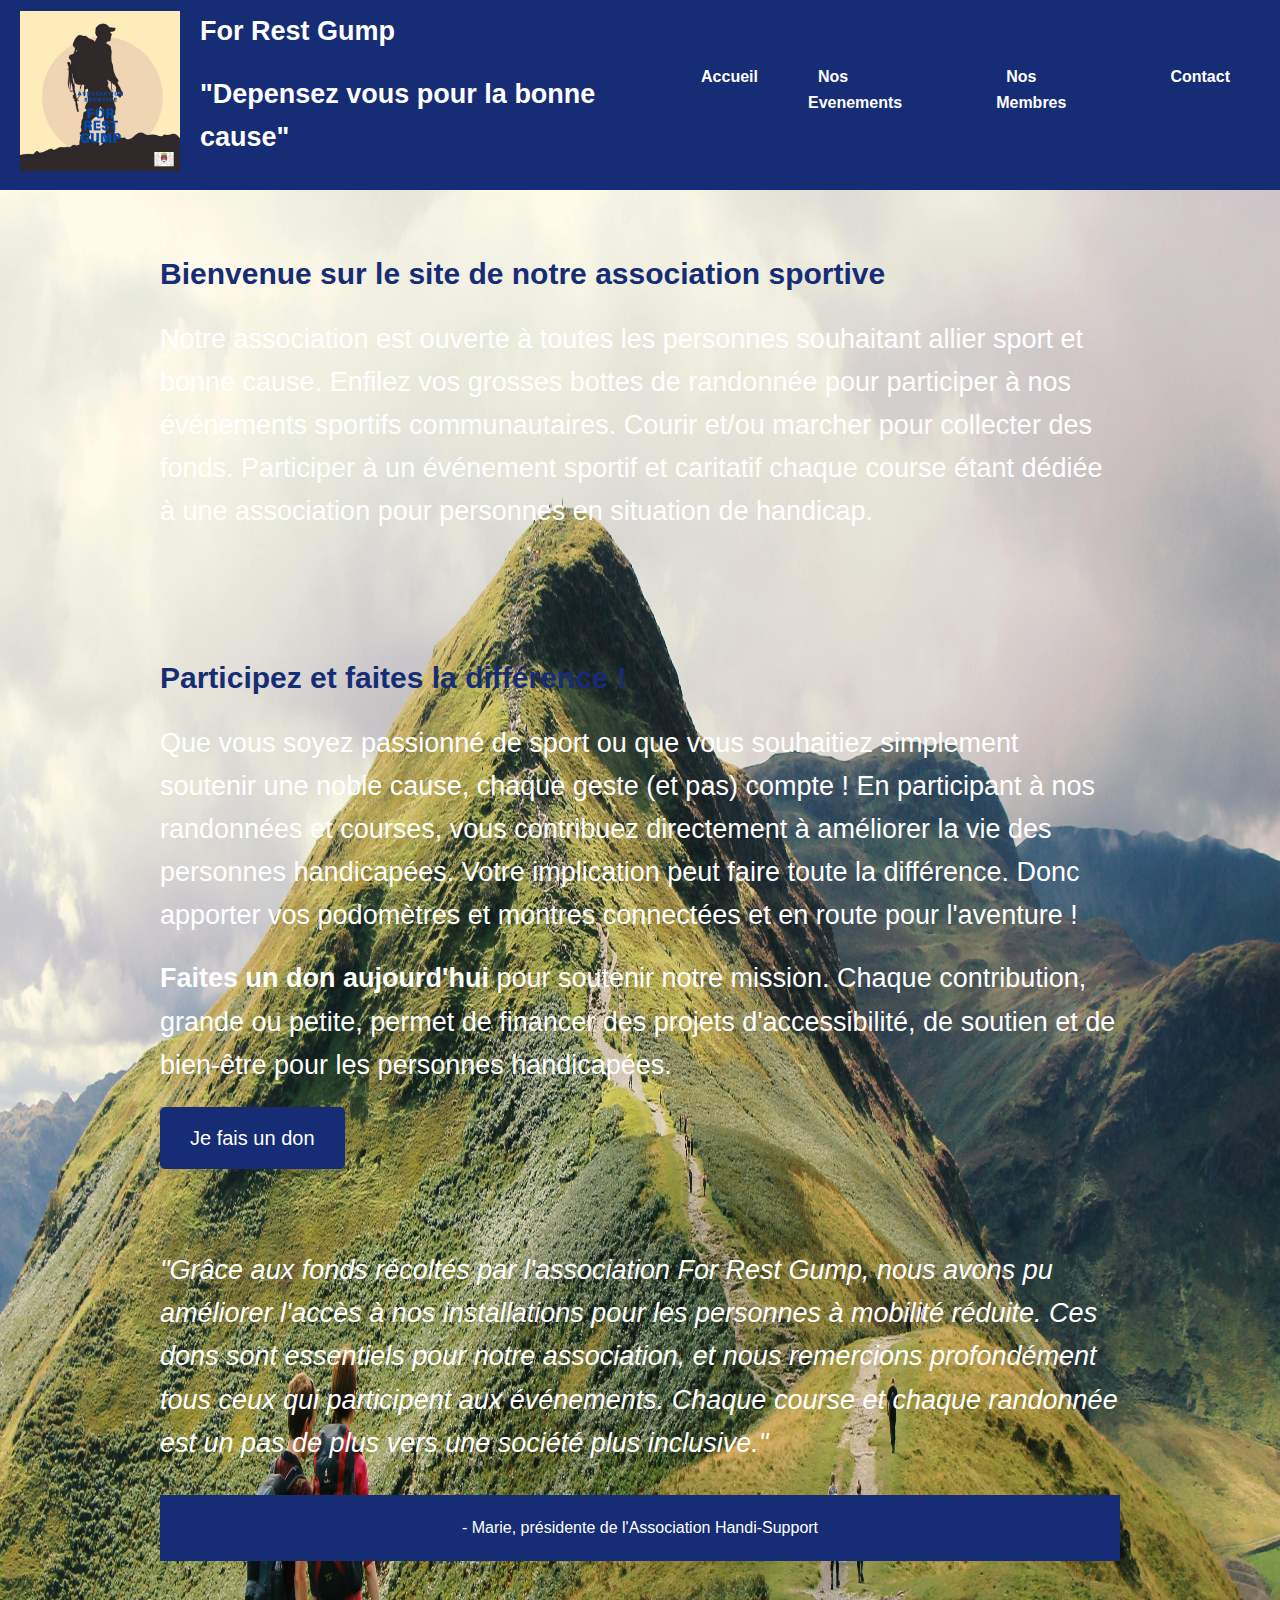
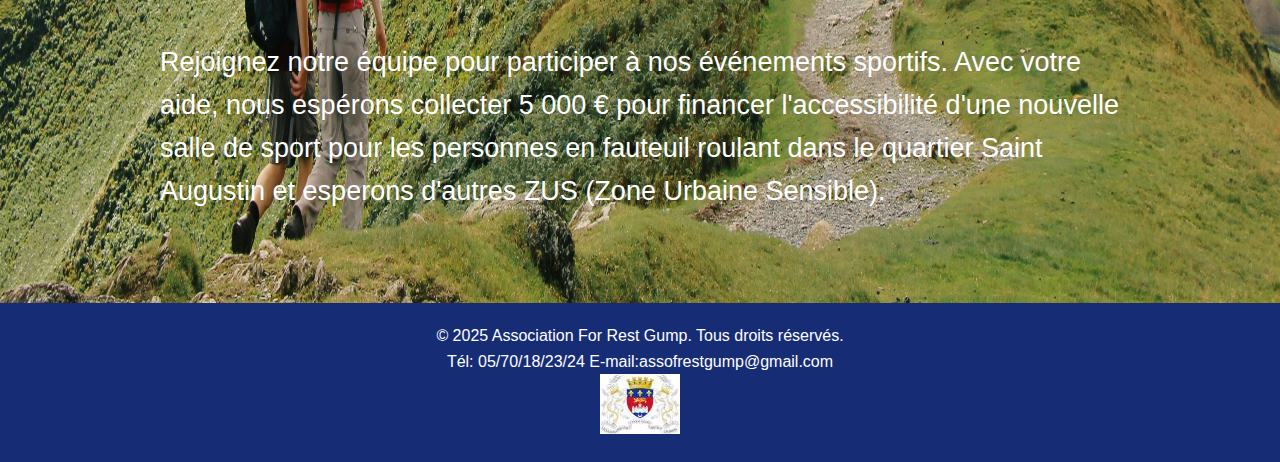
<file: index.html>
<!DOCTYPE html>
<html lang="fr">

<head>
<meta charset="UTF-8">
<meta name="viewport" content="width=device-width, initial-scale=1.0">
<meta name="description" content="For Rest Gump est une association sportive dédiée à la collecte de fonds pour les personnes handicapées à travers des événements sportifs.">
<title>Association For Rest Gump - Accueil</title>
<link rel="stylesheet" href="style.css">

</head>

<body>
    <header>
        <a href="accueil">
            <img src="Logo Asso.png" alt="Logo de l'Association For Rest Gump" class="logo">
        </a>
        <span class="association-name"><p>For Rest Gump</p><p>"Depensez vous pour la bonne cause"</p></span>  
        <nav>
            <ul>
                <li><a href="index.html">Accueil</a></li>
                <li><a href="Evenements.html">Nos Evenements</a></li>
                <li><a href="Membres.html">Nos Membres</a></li>
                <li><a href="Contact.html">Contact</a></li>
            </ul>
        </nav>
    </header>

    <main>
        <section id="accueil">
            <h1>Bienvenue sur le site de notre association sportive</h1>
            <p>
                Notre association est ouverte à toutes les personnes souhaitant
                allier sport et bonne cause. Enfilez vos grosses bottes de randonnée
                pour participer à nos événements sportifs communautaires.
                Courir et/ou marcher pour collecter des fonds.
                Participer à un événement sportif et caritatif chaque course étant dédiée à une association pour personnes en
                situation de handicap.
            </p>
        </section>

        <section>
            <h2>Participez et faites la différence !</h2>
            <p>Que vous soyez passionné de sport ou que vous souhaitiez simplement soutenir une noble cause, chaque geste (et pas) compte ! En participant à nos randonnées et courses, vous contribuez directement
                à améliorer la vie des personnes handicapées. Votre implication peut faire toute la différence. Donc apporter vos podomètres et montres connectées et en route pour l'aventure !</p>
        
            <p><strong>Faites un don aujourd'hui</strong> pour soutenir notre mission. Chaque contribution, grande ou petite, permet de financer des projets d'accessibilité, de soutien et de bien-être pour les personnes handicapées.</p>
            
            <a href="Faireundon.html" class="cta-button">Je fais un don</a>
        </section>

        <section>
            <blockquote>
                <p><em>"Grâce aux fonds récoltés par l'association For Rest Gump, nous avons pu améliorer l'accès à nos installations pour les personnes à mobilité réduite. Ces dons sont essentiels pour notre association, et nous remercions profondément tous ceux qui participent aux événements. Chaque course et chaque randonnée est un pas de plus vers une société plus inclusive."</em></p>
                <footer>- Marie, présidente de l'Association Handi-Support</footer>
            </blockquote>
        </section>
        
        <section>
            <p>Rejoignez notre équipe pour participer à nos événements sportifs. Avec votre aide, nous espérons collecter 5 000 € 
                pour financer l'accessibilité d'une nouvelle salle de sport pour 
                les personnes en fauteuil roulant dans le quartier Saint Augustin et esperons d'autres ZUS (Zone Urbaine Sensible).</p>
        </section>
    </main>

    <footer>
        <p>&copy; 2025 Association For Rest Gump. Tous droits réservés.</p> 
        <p>Tél: 05/70/18/23/24 E-mail:assofrestgump@gmail.com </p>
        <img src="logo bordeaux.jpg" alt="Logo de la Ville de Bordeaux" class="logobordeaux">
    </footer>
</body>

</html>
</file>
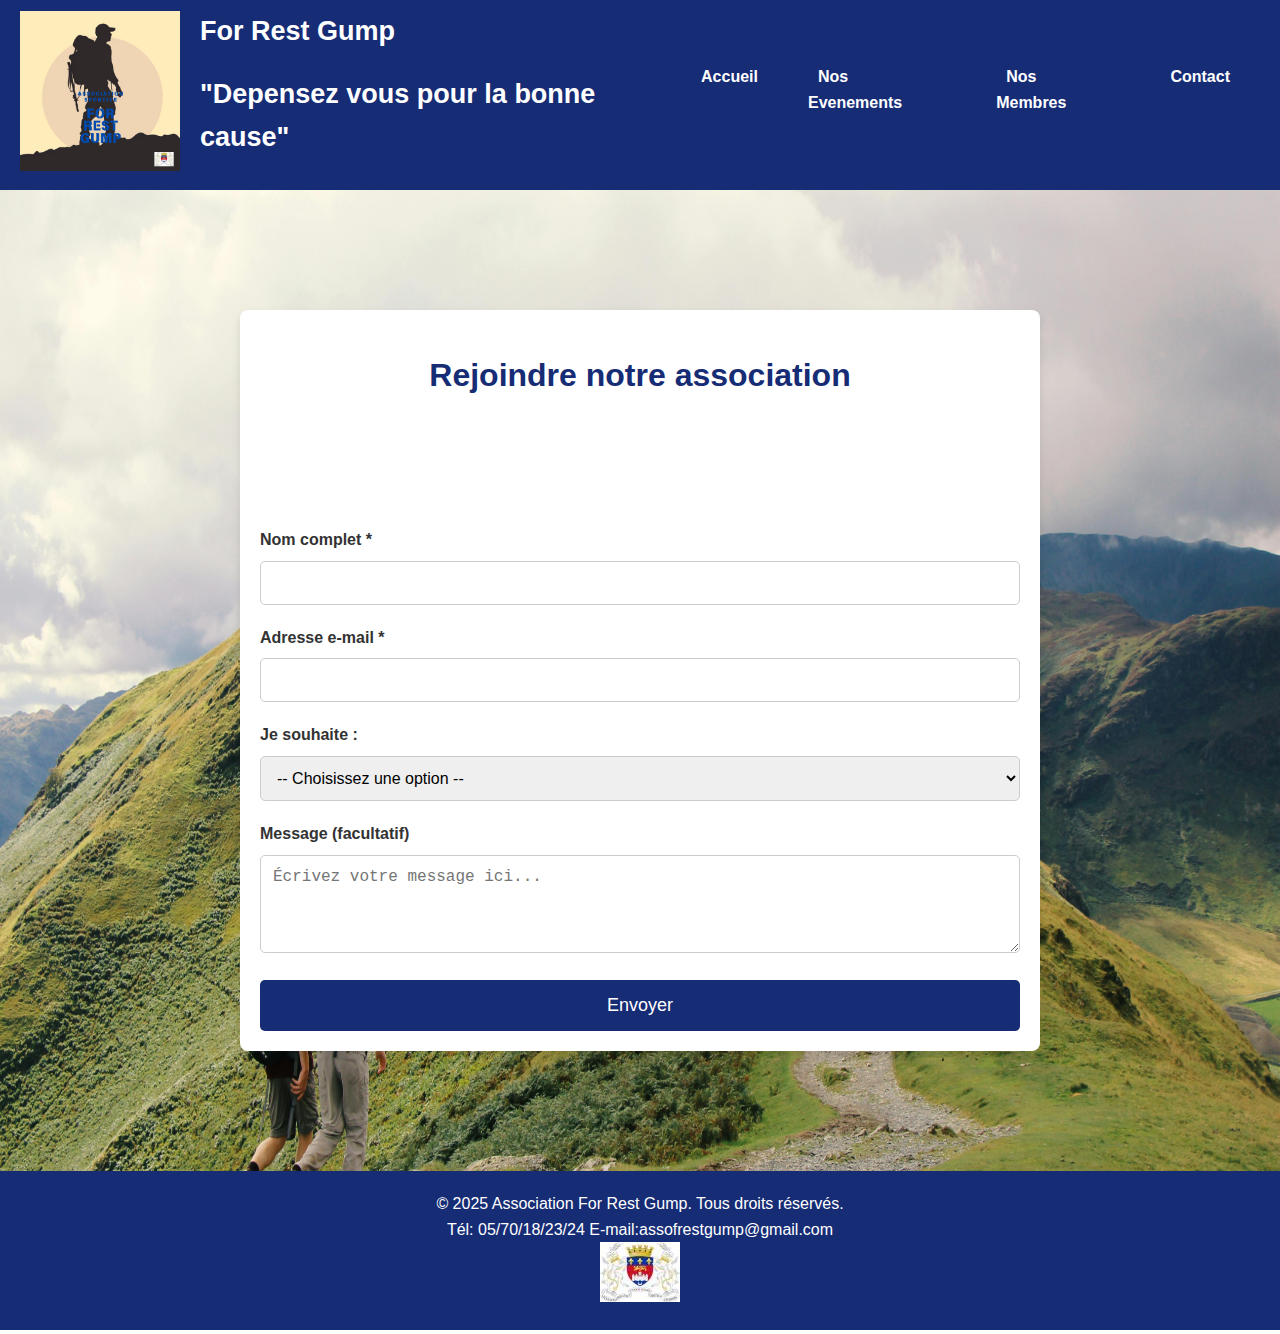
<file: Contact.html>
<!DOCTYPE html>
<html lang="fr">

<head>
<meta charset="UTF-8">
<meta name="viewport" content="width=device-width, initial-scale=1.0">
<meta name="description" content="For Rest Gump est une association sportive dédiée à la collecte de fonds pour les personnes handicapées à travers des événements sportifs.">
<title>Association For Rest Gump - Contact</title>
<link rel="stylesheet" href="style.css">
<link rel="stylesheet" href="Contact.css">
</head>

<body>
    <header>
        <a href="accueil">
            <img src="Logo Asso.png" alt="Logo de l'Association For Rest Gump" class="logo">
        </a>
        <span class="association-name"><p>For Rest Gump</p><p>"Depensez vous pour la bonne cause"</p></span>  
        <nav>
            <ul>
                <li><a href="index.html">Accueil</a></li>
                <li><a href="Evenements.html">Nos Evenements</a></li>
                <li><a href="Membres.html">Nos Membres</a></li>
                <li><a href="Contact.html">Contact</a></li>
            </ul>
        </nav>
    </header>

    <div class="form-container">
    <!-- <img src="images/logo.png" alt="Logo de l'association" class="logo"> -->
    <h1>Rejoindre notre association</h1>
    <p>Participez à nos randonnées solidaires ou devenez bénévole pour soutenir les personnes en situation de handicap.</p>

    <form>
      <div class="form-group">
        <label for="name">Nom complet *</label>
        <input type="text" id="name" name="name" required />
      </div>

      <div class="form-group">
        <label for="email">Adresse e-mail *</label>
        <input type="email" id="email" name="email" required />
      </div>

      <div class="form-group">
        <label for="role">Je souhaite :</label>
        <select id="role" name="role" required>
          <option value="">-- Choisissez une option --</option>
          <option value="participant">Participer à une course</option>
          <option value="benevole">Devenir bénévole</option>
          <option value="les_deux">Les deux</option>
        </select>
      </div>

      <div class="form-group">
        <label for="message">Message (facultatif)</label>
        <textarea id="message" name="message" rows="4" placeholder="Écrivez votre message ici..."></textarea>
      </div>

      <button type="submit">Envoyer</button>
    </form>
</div>

  <footer>
    <p>&copy; 2025 Association For Rest Gump. Tous droits réservés.</p> 
    <p>Tél: 05/70/18/23/24 E-mail:assofrestgump@gmail.com </p>
    <img src="logo bordeaux.jpg" alt="Logo de la Ville de Bordeaux" class="logobordeaux">
  </footer>
</body>

</html>
</file>
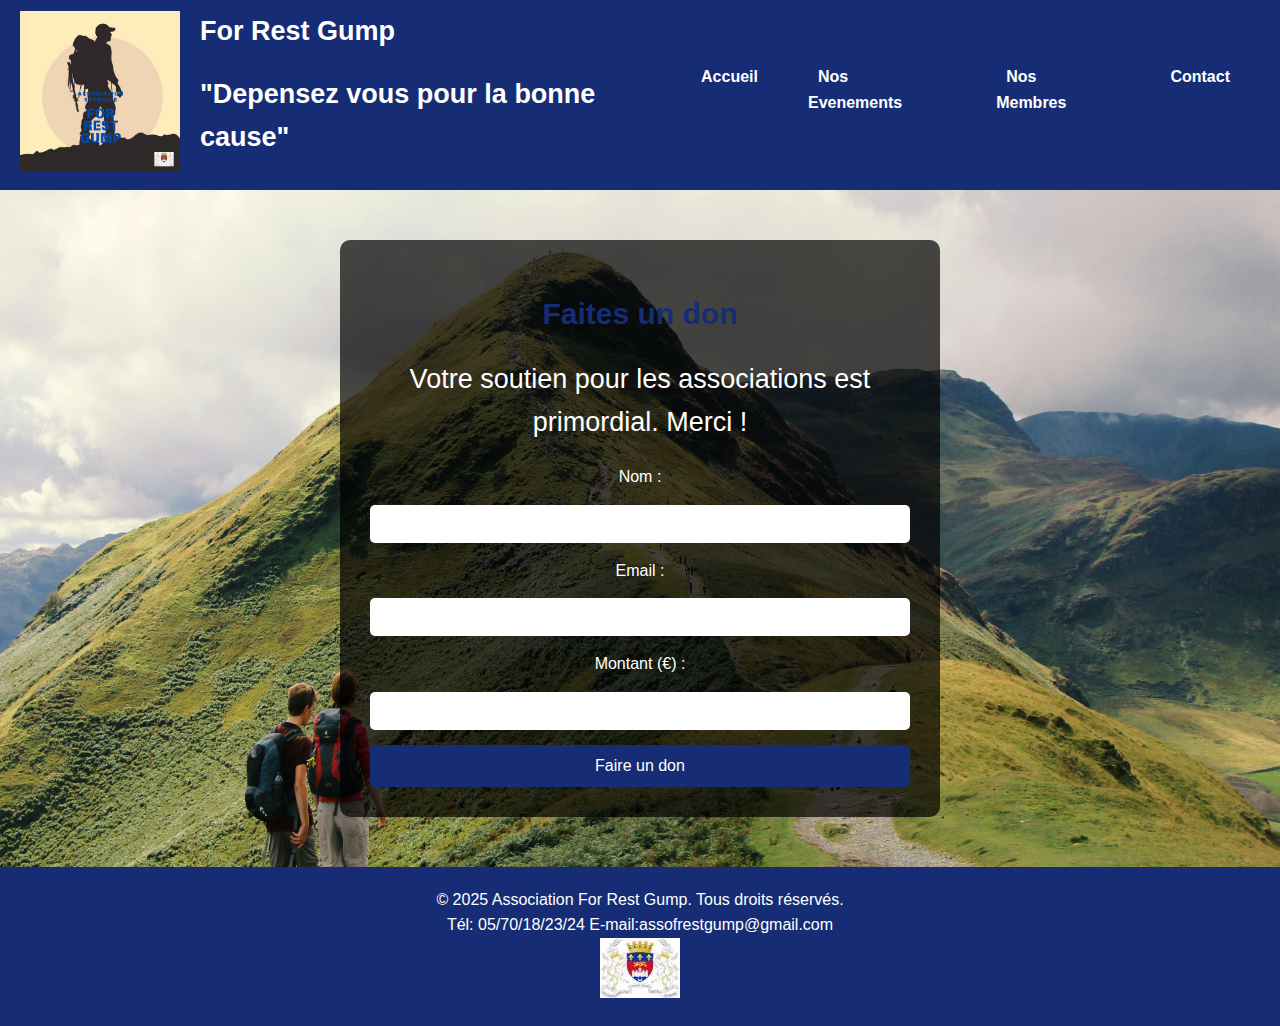
<file: Faireundon.html>
<!DOCTYPE html>
<html lang="fr">

<head>
<meta charset="UTF-8">
<meta name="viewport" content="width=device-width, initial-scale=1.0">
<meta name="description" content="For Rest Gump est une association sportive dédiée à la collecte de fonds pour les personnes handicapées à travers des événements sportifs.">
<title>Association For Rest Gump - Faireundon</title>
<link rel="stylesheet" href="style.css">
<link rel="stylesheet" href="Faireundon.css">

</head>

<body>
    <header>
        <a href="accueil">
            <img src="Logo Asso.png" alt="Logo de l'Association For Rest Gump" class="logo">
        </a>
        <span class="association-name"><p>For Rest Gump</p><p>"Depensez vous pour la bonne cause"</p></span> 
        <nav>
            <ul>
                <li><a href="index.html">Accueil</a></li>
                <li><a href="Evenements.html">Nos Evenements</a></li>
                <li><a href="Membres.html">Nos Membres</a></li>
                <li><a href="Contact.html">Contact</a></li>
            </ul>
        </nav>
    </header>

    <section class="don-section">
        <h1>Faites un don</h1>
        <p>Votre soutien pour les associations est primordial. Merci !</p>

        <form class="don-form" action="#" method="POST">
            <label for="nom">Nom :</label>
            <input type="text" id="nom" name="nom" required>

            <label for="email">Email :</label>
            <input type="email" id="email" name="email" required>

            <label for="montant">Montant (€) :</label>
            <input type="number" id="montant" name="montant" min="1" required>

            <button type="submit">Faire un don</button>
        </form>
    </section>

    <footer>
        <p>&copy; 2025 Association For Rest Gump. Tous droits réservés.</p> 
        <p>Tél: 05/70/18/23/24 E-mail:assofrestgump@gmail.com </p>
        <img src="logo bordeaux.jpg" alt="Logo de la Ville de Bordeaux" class="logobordeaux">
    </footer>
</body>

</html>
</file>
<file: style.css>
* {
  margin: 0;
  padding: 0;
  box-sizing: border-box;
}

body {
  font-family:'Helvetica Neue', Helvetica, Arial, sans-serif;
  line-height: 1.6;
  background-image: url(imagedefond2.jpg);
  background-size: 100% 100%;
  color: white;
}

p {
  font-size: 27px;
  margin-bottom: 20px;
}

header {
  background-color: #162c75;
  color: #fff;
  display: flex;
  align-items: center;
  justify-content: space-between;
  padding: 10px 20px;
  height: fit-content;
}

header .logo {
  width: 160px;
}

header .association-name {
  font-size: 1.5rem;
  font-weight: bold;
  margin-left: 20px;
}

header nav ul {
  list-style-type: none;
  margin: 0;
  padding: 0;
  display: flex;
}

header nav ul li {
  margin-right: 20px;
}

header nav ul li a {
  color: #fff;
  text-decoration: none;
  font-size: 1rem;
  padding: 5px 10px;
  border-radius: 4px;
}

header nav ul li a:hover {
  background-color: #f4f4f4;
  color: #162c75;
}
/* header {
  font-family:'Helvetica Neue', Helvetica, Arial, sans-serif;
  background-color: #162c75;
  color: rgba(13, 13, 80, 0.8); 
  padding: 20px;
  display: flex;
  align-items: center;
  justify-content: space-between;
  flex-wrap: wrap;
}

.logo {
  max-height: 170px;
}

.association-name {
  font-family: 'Raleway', sans-serif;
  font-size: 50px; 
  font-weight: bold;
  margin-left: 15px;
  color: white; 
} */

nav ul {
  list-style: none;
  display: flex;
  gap: 20px;
}

nav a {
  color: white;
  text-decoration: none;
  font-weight: bold;
  transition: color 0.3s ease, background-color 0.3s ease;
}

nav a:hover {
  color: #162c75;
  text-decoration: underline;
  background-color: rgba(255, 212, 96, 0.2); 
}

section {
  padding: 40px 20px;
  max-width: 1000px;
  margin: 0 auto;  
}

h1, h2, h3 {
  font-size: 30px;
  color: #162c75;
  margin: 20px 0;  
}

ul {
  padding-left: 20px;
  margin-bottom: 20px;
}

li {
  margin-bottom: 10px;
}

@media (max width:600px)
{
  nav ul {
    flex-direction: column;
    gap: 15px;
    margin-top: 10px;
  }

  section {
    padding: 20px;
  }

  h1, h2, h3 {
    font-size: 26px;
  }

  p {
    font-size: 22px;
  }
}

aside {
  background-color: #f4f4f4;
  padding: 20px;
  border: 1px solid #ccc;
  margin-top: 20px;
}

aside h2 {
  color: #162c75;
  font-size: 28px;
  margin-bottom: 20px;
}

aside ul {
  list-style: none;
  padding-left: 20px;
}

aside li {
  margin-bottom: 10px;
}

.cta-button {
  display: inline-block;
  padding: 15px 30px;  
  font-size: 20px;     
  background-color: #162c75; 
  color: white;        
  text-decoration: none; 
  border-radius: 5px; 
  transition: background-color 0.3s ease, transform 0.3s ease;  
}

.cta-button:hover {
  background-color: #162c75;  
  transform: scale(1.1);
}

footer {
  justify-content: space-between;
  padding: 10px 20px;
  text-align: center;
  padding: 20px;
  background-color: #162c75;
  color: white;
  margin-top: 30px;
}
footer p {
  margin: 0;
  font-size: 1rem;
}

  .logobordeaux.jpg {
    width: 15px;
    height: auto;
  }
</file>
<file: Contact.css>
/* * {
    margin: 0;
    padding: 0;
    box-sizing: border-box;
  }
  
  body {
    font-family: 'Helvetica Neue', Helvetica, Arial, sans-serif;
    line-height: 1.6;
    background-color: #f9f9f9;
    color: #333;
    padding-top: 50px;
  }
  
  header {
    background-color: #162c75;
    color: #fff;
    display: flex;
    align-items: center;
    justify-content: space-between;
    padding: 10px 20px;
    height: fit-content;
    margin-top: 0;
  }
  
  header .logo {
    width: 160px;
}
  
  header .association-name {
    font-size: 1.8rem;
    font-weight: bold;
    margin-left: 10px;
  }
  
  header nav ul {
    list-style: none;
    display: flex;
    gap: 20px;
  }
  
  header nav a {
    color: white;
    text-decoration: none;
    font-weight: bold;
    transition: color 0.3s ease;
  }
  
  header nav a:hover {
    color: white;
  } */
  
  .form-container {
    width: 80%;
    max-width: 800px;
    margin: 120px auto; 
    padding: 20px;
    background-color: white;
    border-radius: 8px;
    box-shadow: 0 4px 8px rgba(0, 0, 0, 0.1);
  }
  
  h1 {
    font-size: 32px;
    color: #162c75;
    margin-bottom: 20px;
    text-align: center;
  }
  
  .form-group {
    margin-bottom: 20px;
  }
  
  label {
    font-size: 16px;
    font-weight: bold;
    color: #333;
    display: block;
    margin-bottom: 8px;
  }
  
  input[type="text"],
  input[type="email"],
  select,
  textarea {
    width: 100%;
    padding: 12px;
    border: 1px solid #ccc;
    border-radius: 5px;
    font-size: 16px;
    transition: border 0.3s ease, box-shadow 0.3s ease;
  }
  
  input[type="text"]:focus,
  input[type="email"]:focus,
  select:focus,
  textarea:focus {
    border-color: #6b1675;
    box-shadow: 0 0 5px rgba(107, 22, 117, 0.5);
  }
  
  textarea {
    resize: vertical;
  }
  
  button {
    background-color: #162c75;
    color: white;
    border: none;
    padding: 15px 25px;
    font-size: 18px;
    cursor: pointer;
    border-radius: 5px;
    width: 100%;
    transition: background-color 0.3s ease;
  }
  
  button:hover {
    background-color: #ffd460;
    color: #162c75;
  }
  
  /* footer {
    background-color: #162c75;
    color: #fff;
    text-align: center;
    padding: 20px 0;
    margin-top: 40px;
}

footer p {
    margin: 0;
    font-size: 1rem;
} */

  @media (max-width: 600px) {
    header {
      flex-direction: column;
      align-items: center;
      text-align: center;
    }
  
    header .association-name {
      font-size: 20px;
    }
  
    .form-container {
      width: 90%;
      margin-top: 150px;
    }
  
    h1 {
      font-size: 28px;
    }
  
    p {
      font-size: 16px;
    }
  }
</file>
<file: Faireundon.css>
body {
    font-family: Arial, sans-serif;
    margin: 0;
    padding: 0;
    color: white;
}

header {
    background-color: #162c75;
    color: #fff;
    display: flex;
    align-items: center;
    justify-content: space-between;
    padding: 10px 20px;
    height: fit-content;
  }
  
  header .logo {
    width: 160px;
  }
  
  header .association-name {
    font-size: 1.5rem;
    font-weight: bold;
    margin-left: 20px;
  }
  
  header nav ul {
    list-style-type: none;
    margin: 0;
    padding: 0;
    display: flex;
  }
  
  header nav ul li {
    margin-right: 20px;
  }
  
  header nav ul li a {
    color: #fff;
    text-decoration: none;
    font-size: 1rem;
    padding: 5px 10px;
    border-radius: 4px;
  }
  
  header nav ul li a:hover {
    background-color: #f4f4f4;
    color: #162c75;
  }

.don-section {
    background-color: rgba(0, 0, 0, 0.7);
    max-width: 600px;
    margin: 50px auto;
    padding: 30px;
    border-radius: 10px;
    text-align: center;
}

.don-form {
    display: flex;
    flex-direction: column;
    gap: 15px;
    margin-top: 20px;
}

.don-form input {
    padding: 10px;
    border: none;
    border-radius: 5px;
    font-size: 1rem;
}

.don-form button {
    background-color: #162c75;
    color: white;
    padding: 12px;
    border: none;
    font-size: 1rem;
    border-radius: 5px;
    cursor: pointer;
}

.don-form button:hover {
    background-color: #162c75;
}

@media (max-width: 600px) {
    header {
        flex-direction: column;
        text-align: center;
    }

    header nav ul {
        flex-direction: column;
    }

    .don-section {
        margin: 20px;
    }
}

footer {
    justify-content: space-between;
    padding: 10px 20px;
    text-align: center;
    padding: 20px;
    background-color: #162c75;
    color: white;
    margin-top: 30px;
  }
  footer p {
    margin: 0;
    font-size: 1rem;
  }
  
    .logobordeaux.jpg {
      width: 15px;
      height: auto;
    }
</file>
